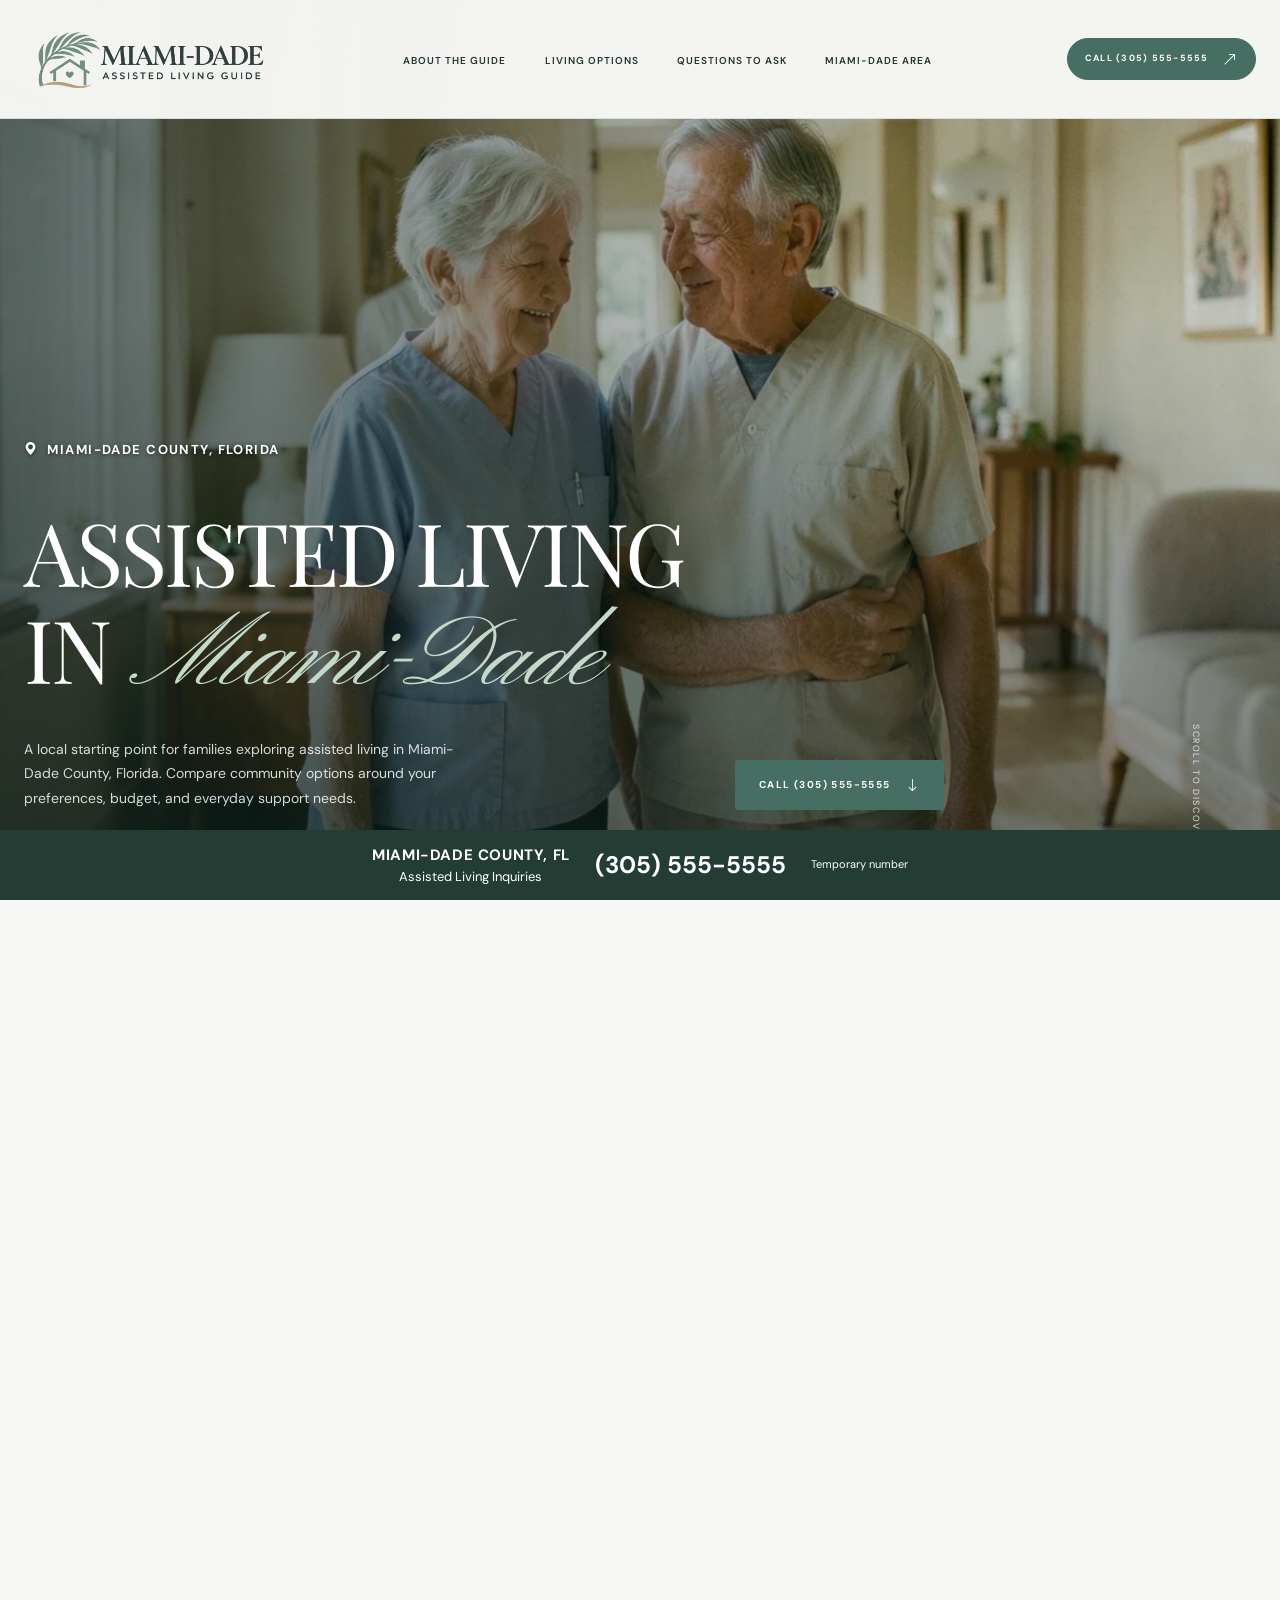
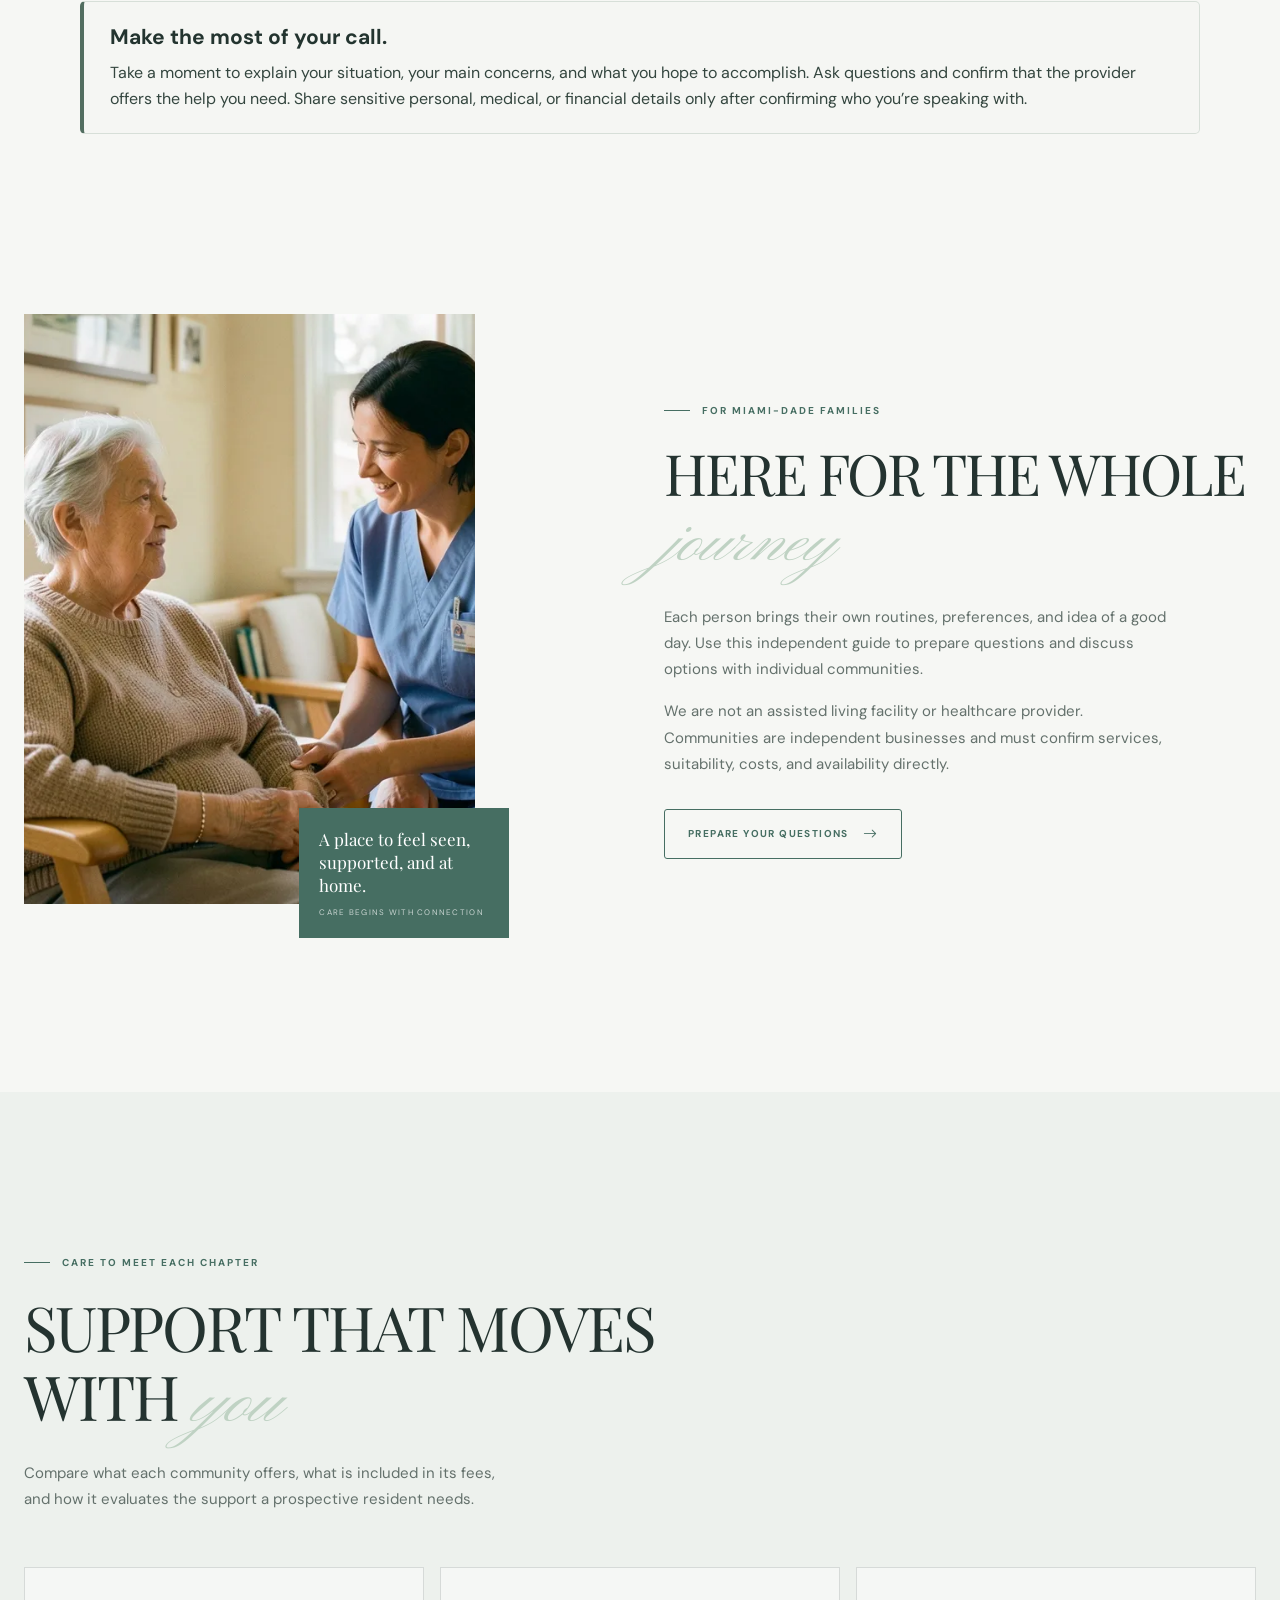
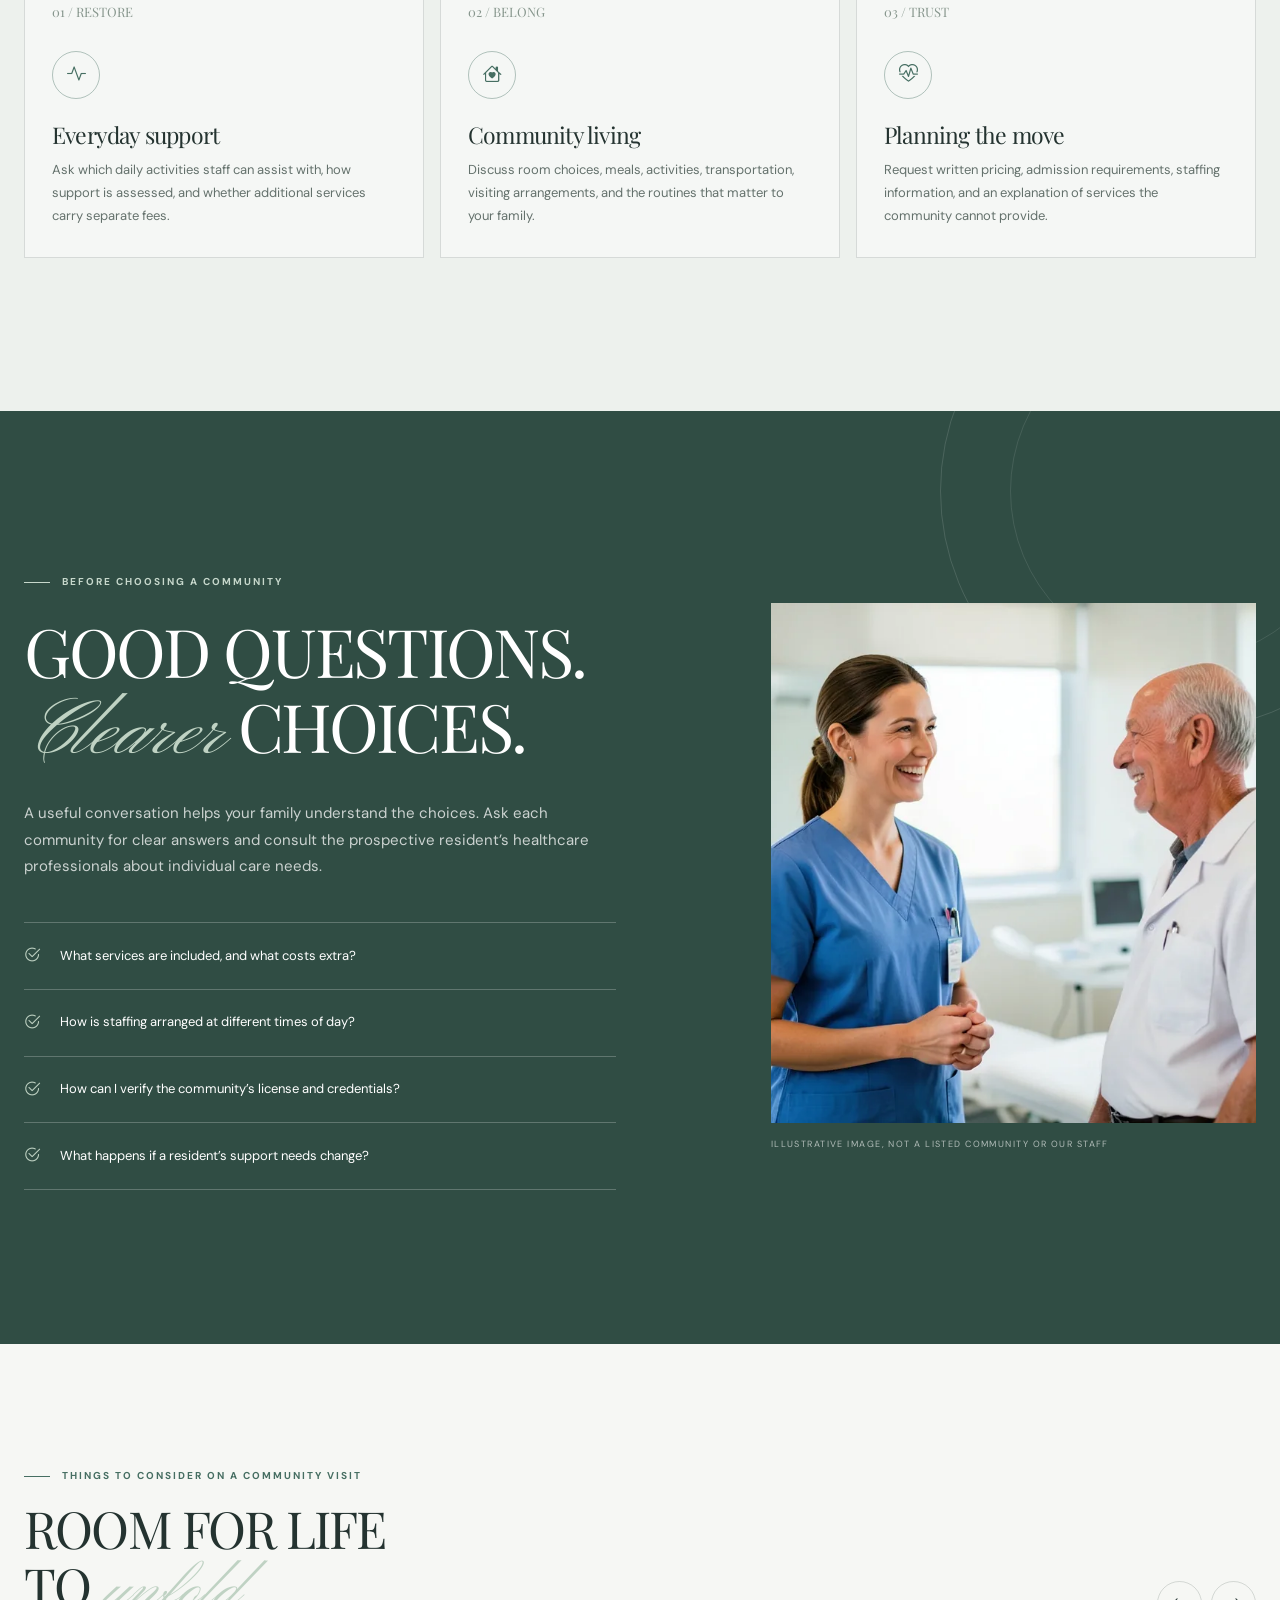
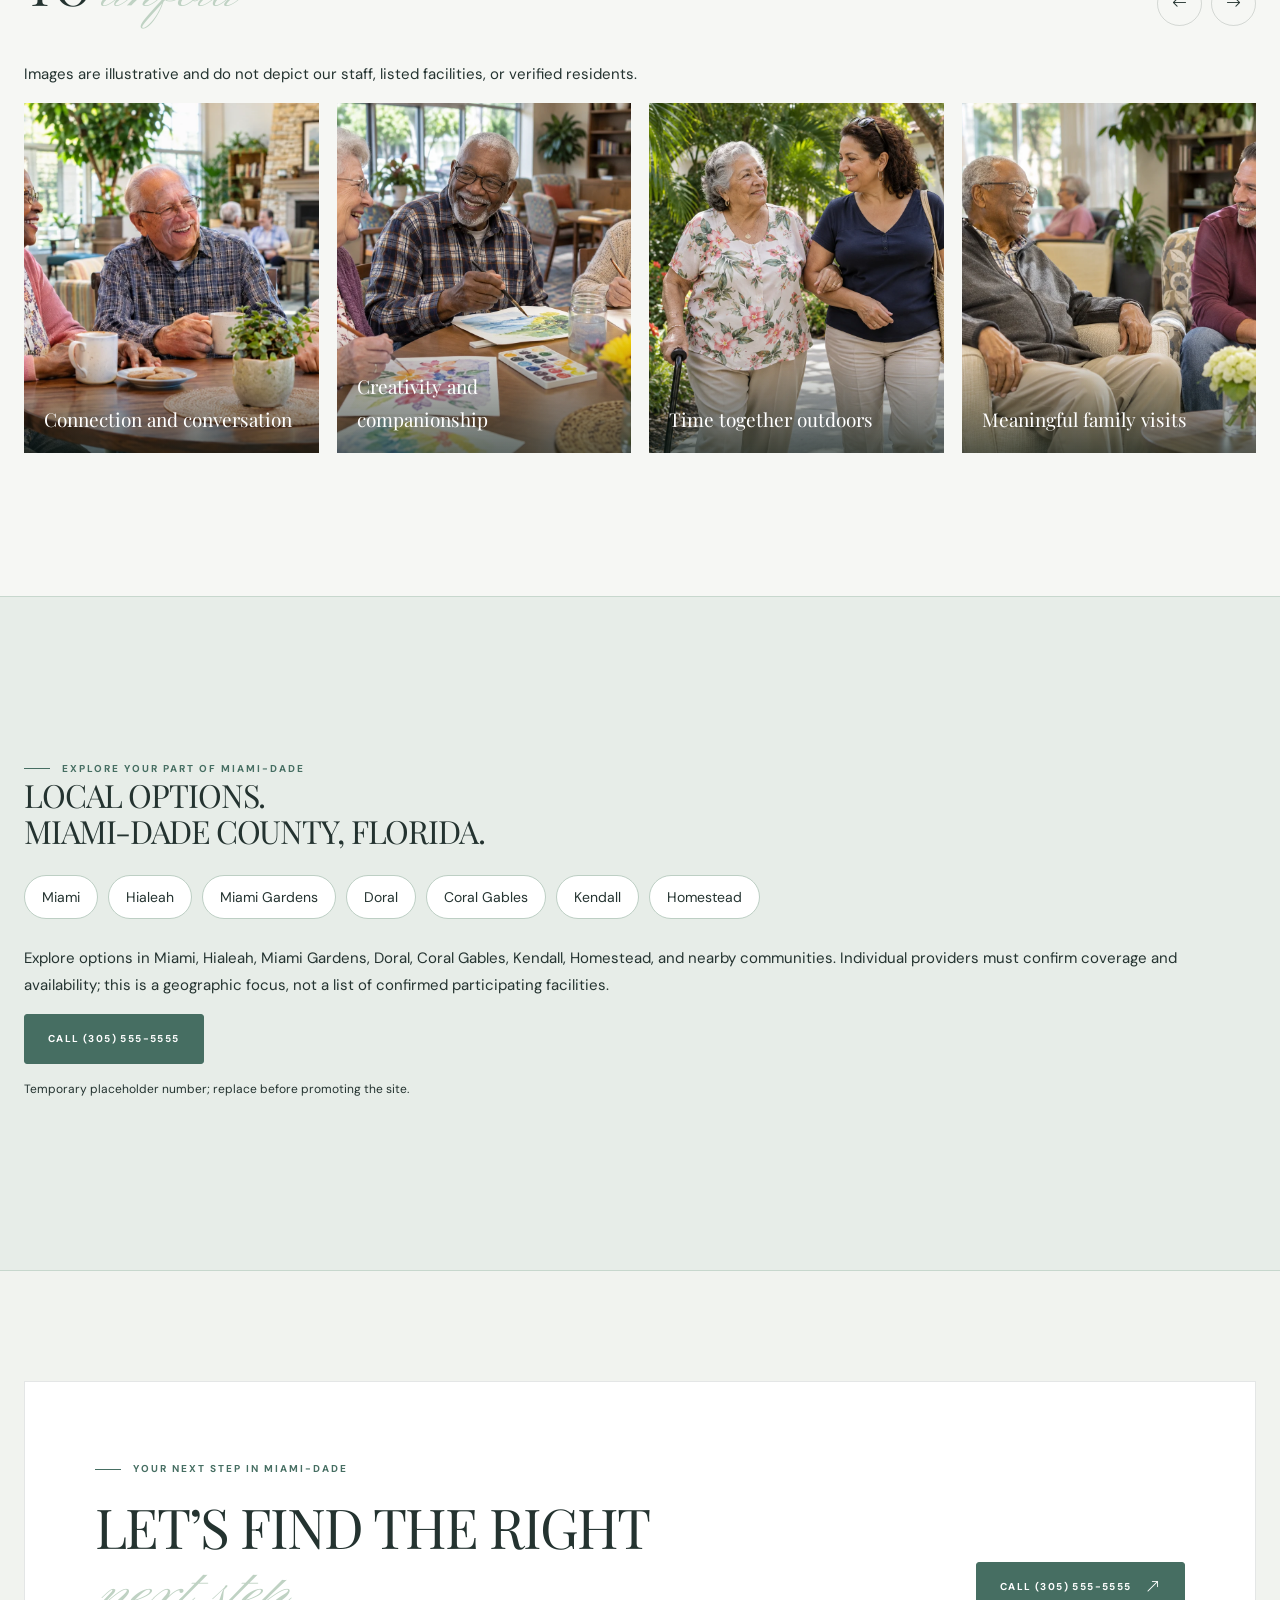
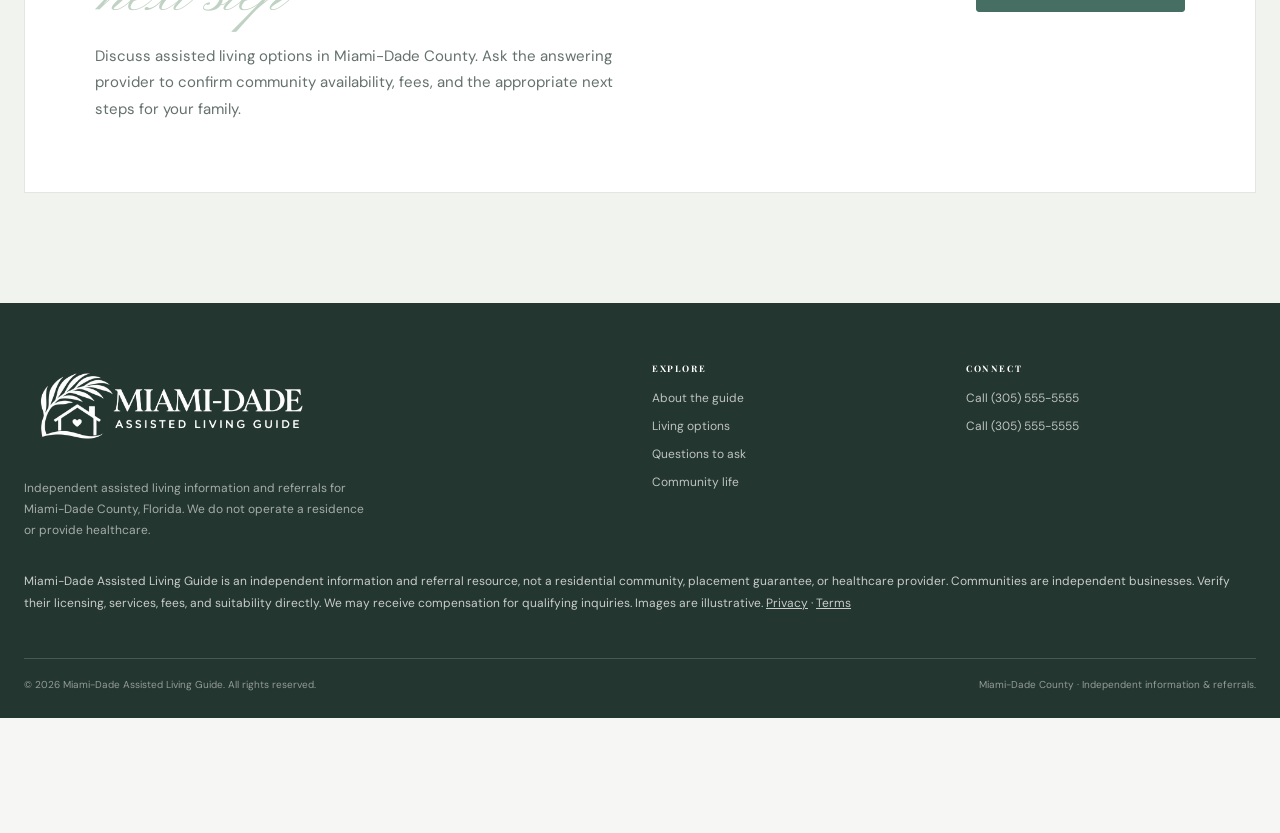
<file: index.html>
<!DOCTYPE html>
<html lang="en">
<head>
  <meta charset="UTF-8">
  <meta name="viewport" content="width=device-width, initial-scale=1">
  <meta name="theme-color" content="#f6f7f4">
  <meta name="description" content="Independent assisted living information and referrals for Miami-Dade County, Florida. Call (305) 555-5555, a temporary placeholder number.">
  <title>Miami-Dade Assisted Living Guide | Explore Assisted Living in Miami-Dade County</title>

  <link rel="preconnect" href="https://fonts.googleapis.com">
  <link rel="preconnect" href="https://fonts.gstatic.com" crossorigin>
  <link href="https://fonts.googleapis.com/css2?family=DM+Sans:wght@400;500;600;700&family=Playfair+Display:wght@400;500;600&family=Pinyon+Script&display=swap" rel="stylesheet">
  <link href="https://cdn.jsdelivr.net/npm/bootstrap@5.3.3/dist/css/bootstrap.min.css" rel="stylesheet">
  <link href="https://cdn.jsdelivr.net/npm/bootstrap-icons@1.11.3/font/bootstrap-icons.min.css" rel="stylesheet">

  
<link rel="stylesheet" href="css/style.css">
<style id="miami-dade-emphasis">
.brand-name{font-size:20px;font-weight:700;line-height:1.3}.brand-name>span{font-size:11px;letter-spacing:.04em}.local-badge{display:inline-flex;align-items:center;gap:9px;background:#f6f7f4;color:#304d44;padding:10px 17px;border-radius:30px;font-size:12px!important;letter-spacing:.08em!important;margin-bottom:20px}.hero-content h1{font-size:clamp(44px,6.8vw,88px)}.hero-content h1 .script{white-space:nowrap}.local-area{background:#e7ede8;border-top:1px solid #c7d7cd;border-bottom:1px solid #c7d7cd}.community-chips{display:flex;flex-wrap:wrap;gap:10px;margin:26px 0}.community-chips span{background:#fff;border:1px solid #bdcfc4;border-radius:24px;padding:9px 17px;font-size:14px}.call-banner>span{font-size:13px;line-height:1.5}.call-banner strong{font-size:15px;letter-spacing:.04em}@media(max-width:767px){.brand-name{font-size:19px}.local-badge{font-size:10px!important;padding:9px 12px}.hero-content h1{font-size:clamp(37px,9.5vw,62px)}.call-banner strong{font-size:13px}.call-banner>span{font-size:11px;line-height:1.3}.community-chips{gap:8px}.community-chips span{font-size:12px;padding:7px 12px}body{padding-bottom:140px}}
</style>
<style id="location-label-contrast-fix">
.hero-content .eyebrow.local-badge{background:transparent;color:#fff!important;padding:0;border-radius:0;font-size:13px!important;font-weight:700;letter-spacing:.11em!important;text-shadow:0 1px 4px rgba(0,0,0,.6)}
.hero-content .eyebrow.local-badge::before{display:none}.hero-content .local-badge i{color:#fff}
@media(max-width:767px){.hero-content .eyebrow.local-badge{font-size:11px!important;letter-spacing:.06em!important}}
</style>
<style id="approved-heart-logo">
.site-nav{background:rgba(246,247,244,.98);border-bottom:1px solid rgba(36,51,48,.12)}.brand{flex-shrink:0;max-width:100%}.brand-logo{display:block;width:245px;max-width:100%;height:auto}.nav-contact{white-space:nowrap;flex-shrink:0}.footer-brand .brand-logo{width:285px;filter:brightness(0) invert(1)}.footer-brand{background:transparent;padding:0}.policy-brand{display:inline-block;margin-bottom:32px}.nav-inner{gap:16px}
@media(min-width:768px) and (max-width:1100px){.site-nav .brand-logo{width:210px}.nav-links{gap:15px}.nav-links a{font-size:11px}.nav-contact{font-size:12px;padding:11px 14px}}
@media(max-width:767px){.site-nav .brand-logo{width:225px}.nav-contact{width:100%;font-size:14px}.nav-toggle{margin-left:auto}}
@media(max-width:359px){.site-nav .brand-logo{width:200px}}
</style>
<style id="call-preparation-styles">.call-preparation-note{display:block!important;position:relative!important;inset:auto!important;z-index:1;box-sizing:border-box;width:calc(100% - 40px);max-width:1120px;margin:26px auto!important;padding:22px 26px!important;background:#f5f6f3!important;color:#23342f!important;border:1px solid #d7dfd8;border-left:4px solid #526e60;border-radius:5px;text-align:left!important;font-style:normal;letter-spacing:normal!important}.call-preparation-note h2{font-family:inherit!important;font-size:21px!important;font-weight:700!important;line-height:1.3!important;letter-spacing:normal!important;text-transform:none!important;color:#23342f!important;margin:0 0 9px!important;padding:0!important}.call-preparation-note p{font-family:inherit!important;font-size:16px!important;font-weight:400!important;line-height:1.6!important;letter-spacing:normal!important;text-transform:none!important;color:#34463f!important;max-width:none!important;margin:0!important;padding:0!important}@media(max-width:600px){.call-preparation-note{width:calc(100% - 32px);padding:19px 20px!important;margin:20px auto!important}.call-preparation-note h2{font-size:20px!important}}</style></head>
<body>
  <header>
    <nav class="site-nav" id="siteNav" aria-label="Main navigation">
      <div class="container-wide nav-inner">
        <a class="brand" href="#home" aria-label="Miami-Dade Assisted Living Guide home"><img class="brand-logo" src="assets/miami-dade-assisted-living-logo.png" alt="Miami-Dade Assisted Living Guide" width="939" height="300"></a>
        <button class="nav-toggle" id="navToggle" aria-label="Open navigation menu" aria-expanded="false" aria-controls="navLinks">
          <i class="bi bi-list" aria-hidden="true"></i>
        </button>
        <ul class="nav-links" id="navLinks">
          <li><a href="#about">About the guide</a></li>
          <li><a href="#care">Living options</a></li>
          <li><a href="#team">Questions to ask</a></li>
          <li><a href="#areas">Miami-Dade area</a></li>
        </ul>
        <a class="btn-care nav-contact" href="tel:+13055555555">Call (305) 555-5555 <i class="bi bi-arrow-up-right"></i></a>
      </div>
    </nav>
  </header>

  <main id="home">
    <section class="hero-track" aria-label="Welcome">
      <div class="hero-sticky" id="heroSticky">
        <img class="hero-image" id="heroImage" src="assets/img-1.webp" alt="A caregiver supporting an older adult as they walk together">
        <img class="hero-image-second" id="heroImageSecond" src="assets/img-2.webp" alt="" aria-hidden="true">
        <div class="hero-shade"></div>
        <div class="container-wide hero-content">
          <span class="eyebrow local-badge"><i class="bi bi-geo-alt-fill" aria-hidden="true"></i> Miami-Dade County, Florida</span>
          <h1>Assisted living<br>in <em class="script">Miami-Dade</em></h1>
          <div class="hero-bottom">
            <p>A local starting point for families exploring assisted living in Miami-Dade County, Florida. Compare community options around your preferences, budget, and everyday support needs.</p>
            <a class="btn-care" href="tel:+13055555555">Call (305) 555-5555 <i class="bi bi-arrow-down"></i></a>
          </div>
        </div>
        <span class="hero-scroll">Scroll to discover</span>
      </div>
    </section><aside class="call-preparation-note" aria-labelledby="call-preparation-title"><h2 id="call-preparation-title">Make the most of your call.</h2><p>Take a moment to explain your situation, your main concerns, and what you hope to accomplish. Ask questions and confirm that the provider offers the help you need. Share sensitive personal, medical, or financial details only after confirming who you’re speaking with.</p></aside>

    <section class="section-pad intro-section" id="about">
      <div class="container-wide">
        <div class="row align-items-center g-5">
          <div class="col-lg-5 reveal">
            <div class="intro-photo-wrap">
              <div class="photo-frame intro-photo">
                <img src="assets/img-3.webp" alt="A nurse spending a thoughtful moment with a resident" loading="lazy">
              </div>
              <div class="photo-note">A place to feel seen, supported, and at home.<small>Care begins with connection</small></div>
            </div>
          </div>
          <div class="col-lg-6 offset-lg-1 reveal">
            <div class="intro-copy">
              <span class="eyebrow">For Miami-Dade families</span>
              <h2>Here for the whole <em class="script">journey</em></h2>
              <p>Each person brings their own routines, preferences, and idea of a good day. Use this independent guide to prepare questions and discuss options with individual communities.</p>
              <p>We are not an assisted living facility or healthcare provider. Communities are independent businesses and must confirm services, suitability, costs, and availability directly.</p>
              <a class="btn-care btn-outline-care mt-3" href="#team">Prepare your questions <i class="bi bi-arrow-right"></i></a>
            </div>
          </div>
        </div>
      </div>
    </section>

    <section class="section-pad services-section" id="care">
      <div class="container-wide">
        <div class="section-heading reveal">
          <span class="eyebrow">Care to meet each chapter</span>
          <h2>Support that moves<br>with <em class="script">you</em></h2>
          <p>Compare what each community offers, what is included in its fees, and how it evaluates the support a prospective resident needs.</p>
        </div>
        <div class="row g-3">
          <div class="col-md-4 reveal">
            <article class="service-card">
              <span class="service-number">01 / RESTORE</span>
              <span class="service-icon"><i class="bi bi-activity" aria-hidden="true"></i></span>
              <h3>Everyday support</h3>
              <p>Ask which daily activities staff can assist with, how support is assessed, and whether additional services carry separate fees.</p>
            </article>
          </div>
          <div class="col-md-4 reveal">
            <article class="service-card">
              <span class="service-number">02 / BELONG</span>
              <span class="service-icon"><i class="bi bi-house-heart" aria-hidden="true"></i></span>
              <h3>Community living</h3>
              <p>Discuss room choices, meals, activities, transportation, visiting arrangements, and the routines that matter to your family.</p>
            </article>
          </div>
          <div class="col-md-4 reveal">
            <article class="service-card">
              <span class="service-number">03 / TRUST</span>
              <span class="service-icon"><i class="bi bi-heart-pulse" aria-hidden="true"></i></span>
              <h3>Planning the move</h3>
              <p>Request written pricing, admission requirements, staffing information, and an explanation of services the community cannot provide.</p>
            </article>
          </div>
        </div>
      </div>
    </section>

    <section class="section-pad quality-section" id="team">
      <div class="container-wide position-relative" style="z-index:1">
        <div class="row align-items-center g-5">
          <div class="col-lg-6 reveal">
            <span class="eyebrow">Before choosing a community</span>
            <h2>Good questions.<br><em class="script">Clearer</em> choices.</h2>
            <p class="quality-lead">A useful conversation helps your family understand the choices. Ask each community for clear answers and consult the prospective resident’s healthcare professionals about individual care needs.</p>
            <div class="quality-list" aria-label="Questions for independent communities">
              <div class="quality-item"><i class="bi bi-check2-circle" aria-hidden="true"></i><span>What services are included, and what costs extra?</span></div>
              <div class="quality-item"><i class="bi bi-check2-circle" aria-hidden="true"></i><span>How is staffing arranged at different times of day?</span></div>
              <div class="quality-item"><i class="bi bi-check2-circle" aria-hidden="true"></i><span>How can I verify the community’s license and credentials?</span></div>
              <div class="quality-item"><i class="bi bi-check2-circle" aria-hidden="true"></i><span>What happens if a resident’s support needs change?</span></div>
            </div>
          </div>
          <div class="col-lg-5 offset-lg-1 reveal">
            <div class="photo-frame quality-photo">
              <img src="assets/img-4.webp" alt="A healthcare professional talking with a senior resident" loading="lazy">
            </div>
            <div class="quality-photo-caption">Illustrative image, not a listed community or our staff</div>
          </div>
        </div>
      </div>
    </section>

    <section class="gallery-section" id="community">
      <div class="container-wide">
        <div class="gallery-top reveal">
          <div>
            <span class="eyebrow">Things to consider on a community visit</span>
            <h2>Room for life<br>to <em class="script">unfold</em></h2>
          </div>
          <div class="slider-controls" aria-label="Gallery controls">
            <button class="slider-arrow" id="galleryPrev" aria-label="Scroll gallery left"><i class="bi bi-arrow-left"></i></button>
            <button class="slider-arrow" id="galleryNext" aria-label="Scroll gallery right"><i class="bi bi-arrow-right"></i></button>
          </div>
        </div>
        <p>Images are illustrative and do not depict our staff, listed facilities, or verified residents.</p><div class="gallery-track reveal" id="galleryTrack" aria-label="Community moments gallery">
          <figure class="gallery-card"><img src="assets/senior-caregiver-conversation.webp" alt="Older adults sharing conversation with a caregiver in a comfortable lounge" loading="lazy"><figcaption class="gallery-caption">Connection and conversation</figcaption></figure>
          <figure class="gallery-card"><img src="assets/senior-creative-activity.webp" alt="Older adults painting together in a welcoming activity room" loading="lazy"><figcaption class="gallery-caption">Creativity and companionship</figcaption></figure>
          <figure class="gallery-card"><img src="assets/senior-family-garden-walk.webp" alt="An older woman and her adult daughter walking along a shaded garden path" loading="lazy"><figcaption class="gallery-caption">Time together outdoors</figcaption></figure>
          <figure class="gallery-card"><img src="assets/senior-family-visit.webp" alt="An older man talking with a family visitor in a comfortable sitting room" loading="lazy"><figcaption class="gallery-caption">Meaningful family visits</figcaption></figure>
        </div>
      </div>
    </section>

    <section class="section-pad local-area" id="areas"><div class="container-wide"><span class="eyebrow">Explore your part of Miami-Dade</span><h2>Local options.<br>Miami-Dade County, Florida.</h2><div class="community-chips" aria-label="Geographic focus"><span>Miami</span><span>Hialeah</span><span>Miami Gardens</span><span>Doral</span><span>Coral Gables</span><span>Kendall</span><span>Homestead</span></div><p>Explore options in Miami, Hialeah, Miami Gardens, Doral, Coral Gables, Kendall, Homestead, and nearby communities. Individual providers must confirm coverage and availability; this is a geographic focus, not a list of confirmed participating facilities.</p><a class="btn-care" href="tel:+13055555555">Call (305) 555-5555</a><p class="placeholder-note">Temporary placeholder number; replace before promoting the site.</p></div></section>
    <section class="contact-section" id="contact">
      <div class="container-wide">
        <div class="contact-panel reveal">
          <div>
            <span class="eyebrow">Your next step in Miami-Dade</span>
            <h2>Let’s find the right <em class="script">next step</em></h2>
            <p>Discuss assisted living options in Miami-Dade County. Ask the answering provider to confirm community availability, fees, and the appropriate next steps for your family.</p>
          </div>
          <a class="btn-care" href="tel:+13055555555">Call (305) 555-5555 <i class="bi bi-arrow-up-right"></i></a>
        </div>
      </div>
    </section>
  </main>

  <footer>
    <div class="container-wide">
      <div class="row g-4">
        <div class="col-lg-5">
          <a class="brand footer-brand" href="#home"><img class="brand-logo" src="assets/miami-dade-assisted-living-logo.png" alt="Miami-Dade Assisted Living Guide" width="939" height="300"></a>
          <p class="footer-copy">Independent assisted living information and referrals for Miami-Dade County, Florida. We do not operate a residence or provide healthcare.</p>
        </div>
        <div class="col-6 col-lg-3 offset-lg-1">
          <h2 class="footer-title">Explore</h2>
          <a class="footer-link" href="#about">About the guide</a>
          <a class="footer-link" href="#care">Living options</a>
          <a class="footer-link" href="#team">Questions to ask</a>
          <a class="footer-link" href="#community">Community life</a>
        </div>
        <div class="col-6 col-lg-3">
          <h2 class="footer-title">Connect</h2>
          <a class="footer-link" href="tel:+13055555555">Call (305) 555-5555</a>
          <a class="footer-link" href="tel:+13055555555">Call (305) 555-5555</a>
        </div>
      </div>
      <p class="referral-disclosure">Miami-Dade Assisted Living Guide is an independent information and referral resource, not a residential community, placement guarantee, or healthcare provider. Communities are independent businesses. Verify their licensing, services, fees, and suitability directly. We may receive compensation for qualifying inquiries. Images are illustrative. <a href="privacy.html">Privacy</a> · <a href="terms.html">Terms</a></p><div class="footer-bottom">
        <span>© <span id="year"></span> Miami-Dade Assisted Living Guide. All rights reserved.</span>
        <span>Miami-Dade County · Independent information &amp; referrals.</span>
      </div>
    </div>
  </footer>

<aside class="call-banner"><span><strong>MIAMI-DADE COUNTY, FL</strong><br>Assisted Living Inquiries</span><a href="tel:+13055555555">(305) 555-5555</a><small>Temporary number</small></aside>
  <script>
    document.documentElement.classList.add('js-ready');

    const nav = document.getElementById('siteNav');
    const navToggle = document.getElementById('navToggle');
    const navLinks = document.getElementById('navLinks');
    const heroTrack = document.querySelector('.hero-track');
    const heroImage = document.getElementById('heroImage');
    const heroImageSecond = document.getElementById('heroImageSecond');
    const reducedMotion = window.matchMedia('(prefers-reduced-motion: reduce)').matches;

    function updateScrollEffects() {
      const y = window.scrollY || 0;
      nav.classList.toggle('scrolled', y > 30);
      if (!reducedMotion && heroTrack) {
        const rect = heroTrack.getBoundingClientRect();
        const travel = Math.max(1, heroTrack.offsetHeight - window.innerHeight);
        const progress = Math.min(1, Math.max(0, -rect.top / travel));
        heroImage.style.transform = `scale(${1.04 + progress * 0.12})`;
        heroImageSecond.style.opacity = String(Math.max(0, Math.min(1, (progress - 0.28) / 0.6)));
      }
    }
    let ticking = false;
    window.addEventListener('scroll', () => {
      if (!ticking) {
        window.requestAnimationFrame(() => {
          updateScrollEffects();
          ticking = false;
        });
        ticking = true;
      }
    }, { passive: true });
    updateScrollEffects();

    navToggle.addEventListener('click', () => {
      const open = navLinks.classList.toggle('open');
      navToggle.setAttribute('aria-expanded', String(open));
      navToggle.setAttribute('aria-label', open ? 'Close navigation menu' : 'Open navigation menu');
    });
    navLinks.querySelectorAll('a').forEach(link => link.addEventListener('click', () => {
      navLinks.classList.remove('open');
      navToggle.setAttribute('aria-expanded', 'false');
      navToggle.setAttribute('aria-label', 'Open navigation menu');
    }));

    const revealObserver = new IntersectionObserver(entries => {
      entries.forEach(entry => {
        if (entry.isIntersecting) {
          entry.target.classList.add('is-visible');
          revealObserver.unobserve(entry.target);
        }
      });
    }, { threshold: 0.13 });
    document.querySelectorAll('.reveal').forEach(el => revealObserver.observe(el));

    const countObserver = new IntersectionObserver(entries => {
      entries.forEach(entry => {
        if (!entry.isIntersecting) return;
        const el = entry.target;
        const target = Number(el.dataset.count);
        const suffix = el.dataset.suffix || (target === 24 ? "/7" : target === 100 ? "%" : "+");
        const start = performance.now();
        const duration = reducedMotion ? 0 : 1100;
        function step(now) {
          const progress = Math.min(1, (now - start) / Math.max(1, duration));
          const eased = 1 - Math.pow(1 - progress, 3);
          el.textContent = Math.round(target * eased) + suffix;
          if (progress < 1) requestAnimationFrame(step);
        }
        requestAnimationFrame(step);
        countObserver.unobserve(el);
      });
    }, { threshold: .6 });
    document.querySelectorAll('[data-count]').forEach(el => countObserver.observe(el));

    const gallery = document.getElementById('galleryTrack');
    document.getElementById('galleryPrev').addEventListener('click', () => gallery.scrollBy({ left: -gallery.clientWidth * .72, behavior: reducedMotion ? 'auto' : 'smooth' }));
    document.getElementById('galleryNext').addEventListener('click', () => gallery.scrollBy({ left: gallery.clientWidth * .72, behavior: reducedMotion ? 'auto' : 'smooth' }));
    document.getElementById('year').textContent = new Date().getFullYear();
  </script>
</body>
</html>
</file>
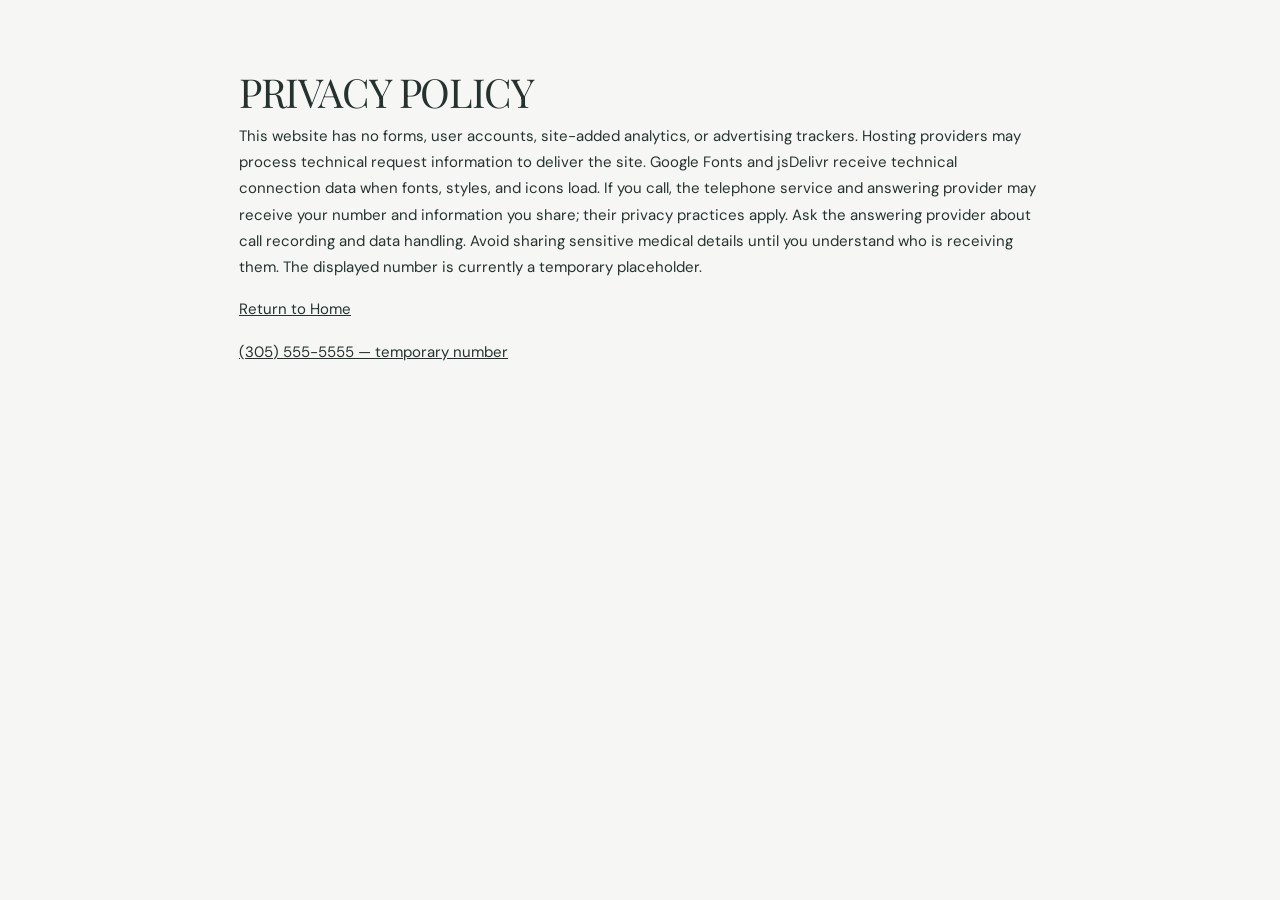
<file: privacy.html>
<!DOCTYPE html>
<html lang="en">
<head>
  <meta charset="UTF-8">
  <meta name="viewport" content="width=device-width, initial-scale=1">
  <meta name="theme-color" content="#f6f7f4">
  <meta name="description" content="Independent assisted living information and referrals for Miami-Dade County, Florida. Call (305) 555-5555, a temporary placeholder number.">
  <title>Privacy Policy | Miami-Dade Assisted Living Guide</title>

  <link rel="preconnect" href="https://fonts.googleapis.com">
  <link rel="preconnect" href="https://fonts.gstatic.com" crossorigin>
  <link href="https://fonts.googleapis.com/css2?family=DM+Sans:wght@400;500;600;700&family=Playfair+Display:wght@400;500;600&family=Pinyon+Script&display=swap" rel="stylesheet">
  <link href="https://cdn.jsdelivr.net/npm/bootstrap@5.3.3/dist/css/bootstrap.min.css" rel="stylesheet">
  <link href="https://cdn.jsdelivr.net/npm/bootstrap-icons@1.11.3/font/bootstrap-icons.min.css" rel="stylesheet">

  
<link rel="stylesheet" href="css/style.css">
</head>
<body><main class="policy-main"><h1>Privacy Policy</h1><p>This website has no forms, user accounts, site-added analytics, or advertising trackers. Hosting providers may process technical request information to deliver the site. Google Fonts and jsDelivr receive technical connection data when fonts, styles, and icons load. If you call, the telephone service and answering provider may receive your number and information you share; their privacy practices apply. Ask the answering provider about call recording and data handling. Avoid sharing sensitive medical details until you understand who is receiving them. The displayed number is currently a temporary placeholder.</p><p><a href="index.html">Return to Home</a></p><p><a href="tel:+13055555555">(305) 555-5555 — temporary number</a></p></main></body></html>
</file>
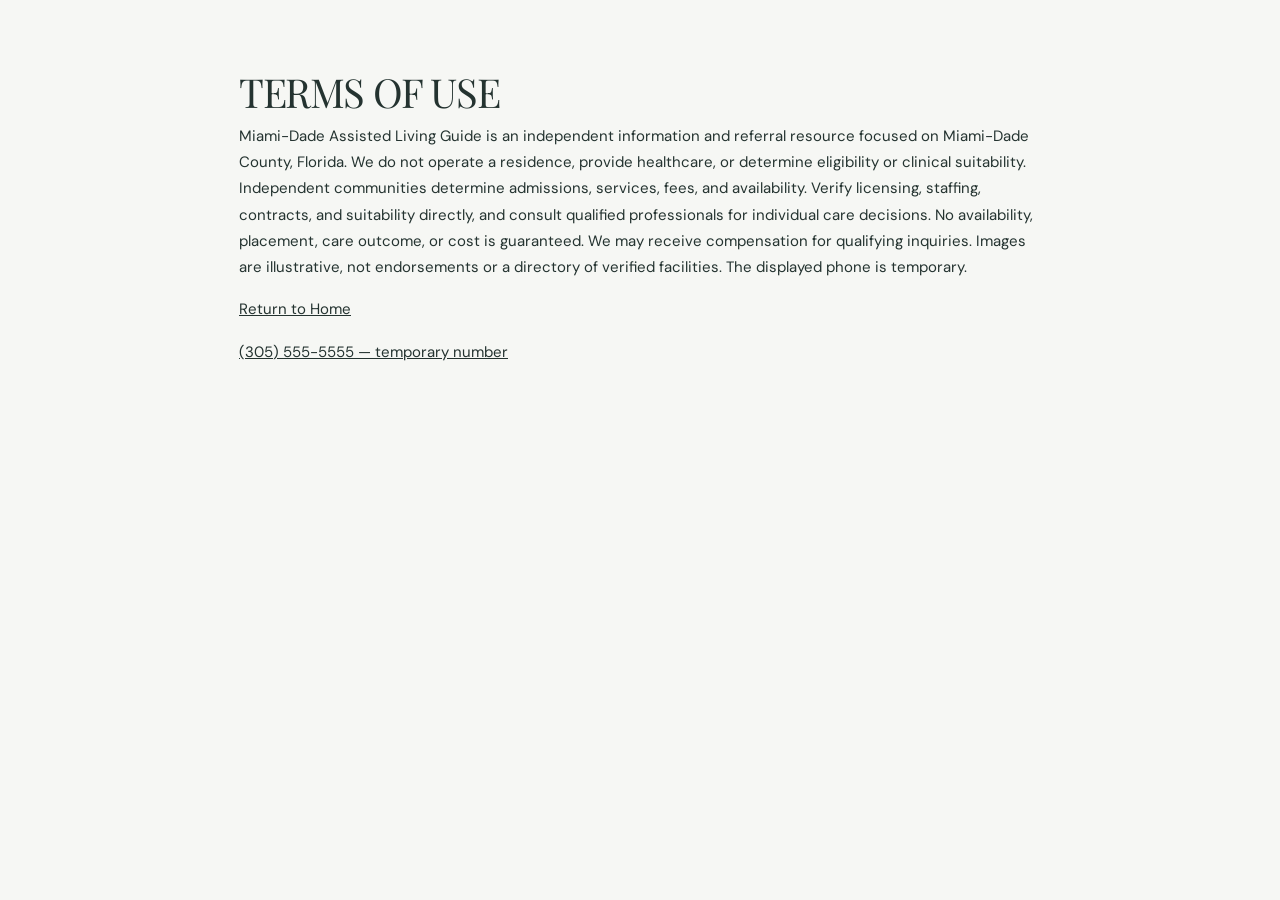
<file: terms.html>
<!DOCTYPE html>
<html lang="en">
<head>
  <meta charset="UTF-8">
  <meta name="viewport" content="width=device-width, initial-scale=1">
  <meta name="theme-color" content="#f6f7f4">
  <meta name="description" content="Independent assisted living information and referrals for Miami-Dade County, Florida. Call (305) 555-5555, a temporary placeholder number.">
  <title>Terms of Use | Miami-Dade Assisted Living Guide</title>

  <link rel="preconnect" href="https://fonts.googleapis.com">
  <link rel="preconnect" href="https://fonts.gstatic.com" crossorigin>
  <link href="https://fonts.googleapis.com/css2?family=DM+Sans:wght@400;500;600;700&family=Playfair+Display:wght@400;500;600&family=Pinyon+Script&display=swap" rel="stylesheet">
  <link href="https://cdn.jsdelivr.net/npm/bootstrap@5.3.3/dist/css/bootstrap.min.css" rel="stylesheet">
  <link href="https://cdn.jsdelivr.net/npm/bootstrap-icons@1.11.3/font/bootstrap-icons.min.css" rel="stylesheet">

  
<link rel="stylesheet" href="css/style.css">
</head>
<body><main class="policy-main"><h1>Terms of Use</h1><p>Miami-Dade Assisted Living Guide is an independent information and referral resource focused on Miami-Dade County, Florida. We do not operate a residence, provide healthcare, or determine eligibility or clinical suitability. Independent communities determine admissions, services, fees, and availability. Verify licensing, staffing, contracts, and suitability directly, and consult qualified professionals for individual care decisions. No availability, placement, care outcome, or cost is guaranteed. We may receive compensation for qualifying inquiries. Images are illustrative, not endorsements or a directory of verified facilities. The displayed phone is temporary.</p><p><a href="index.html">Return to Home</a></p><p><a href="tel:+13055555555">(305) 555-5555 — temporary number</a></p></main></body></html>
</file>
<file: css/style.css>
:root {
      --ink: #243330;
      --muted: #64716c;
      --green: #466e62;
      --deep-green: #304d44;
      --sage: #e7ede8;
      --cream: #f6f7f4;
      --white: #fff;
      --line: rgba(36, 51, 48, .16);
      --serif: "Playfair Display", Georgia, serif;
      --sans: "DM Sans", Arial, sans-serif;
    }

    * { box-sizing: border-box; }
    html { scroll-behavior: smooth; }
    body {
      margin: 0;
      background: var(--cream);
      color: var(--ink);
      font-family: var(--sans);
      font-size: 15px;
      line-height: 1.75;
      -webkit-font-smoothing: antialiased;
    }
    a { color: inherit; }
    .container-wide { width: min(1240px, calc(100% - 48px)); margin-inline: auto; }
    .eyebrow {
      display: inline-flex;
      align-items: center;
      gap: 12px;
      color: var(--green);
      font-size: 10px;
      font-weight: 700;
      letter-spacing: .2em;
      line-height: 1.4;
      text-transform: uppercase;
    }
    .eyebrow::before { content: ""; width: 26px; height: 1px; background: currentColor; }
    h1, h2, h3, .display-type {
      font-family: var(--serif);
      font-weight: 400;
      letter-spacing: -.035em;
      line-height: 1.12;
    }
    h1, h2 { text-transform: uppercase; }
    .script {
      color: #bfd2c3;
      font-family: "Pinyon Script", cursive;
      font-size: 1.15em;
      font-weight: 400;
      letter-spacing: 0;
      text-transform: none;
    }
    .btn-care {
      display: inline-flex;
      align-items: center;
      justify-content: center;
      gap: 14px;
      min-height: 50px;
      padding: 0 23px;
      border: 1px solid var(--green);
      border-radius: 3px;
      background: var(--green);
      color: #fff;
      font-size: 10px;
      font-weight: 700;
      letter-spacing: .14em;
      text-decoration: none;
      text-transform: uppercase;
      transition: background .25s, color .25s, transform .25s;
    }
    .btn-care:hover { background: var(--deep-green); color: white; transform: translateY(-2px); }
    .btn-care .bi { font-size: 14px; }
    .btn-outline-care { background: transparent; color: var(--green); }
    .btn-outline-care:hover { color: #fff; }

    /* Navigation */
    .site-nav {
      position: fixed;
      inset: 0 0 auto;
      z-index: 1000;
      padding: 20px 0;
      border-bottom: 1px solid transparent;
      transition: background .3s, border-color .3s, padding .3s, backdrop-filter .3s;
    }
    .site-nav.scrolled {
      padding: 12px 0;
      border-color: rgba(36,51,48,.09);
      background: rgba(246,247,244,.91);
      backdrop-filter: blur(14px);
      -webkit-backdrop-filter: blur(14px);
    }
    .nav-inner { display: flex; align-items: center; justify-content: space-between; gap: 22px; }
    .brand {
      display: inline-flex;
      align-items: center;
      gap: 11px;
      color: var(--ink);
      text-decoration: none;
    }
    .brand-mark {
      display: grid;
      width: 35px;
      height: 35px;
      place-items: center;
      border: 1px solid rgba(70,110,98,.55);
      border-radius: 50%;
      color: var(--green);
      font-size: 17px;
    }
    .brand-name {
      max-width: 160px;
      font-family: var(--serif);
      font-size: 14px;
      line-height: 1.13;
    }
    .brand-name span { display: block; font-family: var(--sans); font-size: 8px; letter-spacing: .18em; text-transform: uppercase; }
    .nav-links { display: flex; align-items: center; gap: clamp(16px, 3vw, 40px); margin: 0; padding: 0; list-style: none; }
    .nav-links a {
      color: var(--ink);
      font-size: 10px;
      font-weight: 600;
      letter-spacing: .1em;
      text-decoration: none;
      text-transform: uppercase;
      transition: color .2s;
    }
    .nav-links a:hover { color: var(--green); }
    .nav-contact { min-height: 42px; padding-inline: 17px; border-radius: 40px; font-size: 9px; }
    .nav-toggle {
      display: none;
      width: 42px;
      height: 42px;
      border: 1px solid var(--line);
      border-radius: 50%;
      background: transparent;
      color: var(--ink);
      font-size: 20px;
    }

    /* Cinematic hero */
    .hero-track { position: relative; height: 175vh; min-height: 1050px; }
    .hero-sticky { position: sticky; top: 0; height: 100vh; min-height: 620px; overflow: hidden; background: #253b35; }
    .hero-image, .hero-image-second {
      position: absolute;
      inset: 0;
      width: 100%;
      height: 100%;
      object-fit: cover;
    }
    .hero-image { transform: scale(1.04); will-change: transform; }
    .hero-image-second { opacity: 0; transition: opacity .15s; }
    .hero-shade {
      position: absolute;
      inset: 0;
      background: linear-gradient(90deg, rgba(15,32,28,.68), rgba(15,32,28,.2) 62%, rgba(15,32,28,.03)),
                  linear-gradient(0deg, rgba(12,26,22,.55), transparent 65%);
      pointer-events: none;
    }
    .hero-content {
      position: absolute;
      right: 0;
      bottom: clamp(55px, 10vh, 110px);
      left: 0;
      z-index: 2;
      color: white;
    }
    .hero-content .eyebrow { color: #e0e8df; }
    .hero-content h1 { max-width: 850px; margin: 24px 0 20px; font-size: clamp(43px, 7.7vw, 100px); }
    .hero-content h1 .script { color: #c4d9c9; }
    .hero-bottom { display: flex; align-items: end; justify-content: space-between; gap: 30px; max-width: 920px; }
    .hero-bottom p { max-width: 445px; margin: 0; color: rgba(255,255,255,.83); font-size: 14px; }
    .hero-scroll {
      position: absolute;
      right: 6%;
      bottom: 56px;
      z-index: 3;
      color: rgba(255,255,255,.8);
      font-size: 9px;
      letter-spacing: .18em;
      text-transform: uppercase;
      writing-mode: vertical-rl;
    }

    /* Shared sections */
    .section-pad { padding: clamp(88px, 12vw, 160px) 0; }
    .intro-section { background: var(--cream); }
    .intro-copy { max-width: 595px; margin-left: auto; }
    .intro-copy h2 { margin: 22px 0; font-size: clamp(35px, 4.5vw, 57px); }
    .intro-copy p { max-width: 510px; color: var(--muted); }
    .intro-photo-wrap { position: relative; padding: 0 34px 34px 0; }
    .photo-frame { overflow: hidden; background: #dfe7e1; }
    .photo-frame img { display: block; width: 100%; height: 100%; object-fit: cover; transition: transform .9s cubic-bezier(.2,.75,.25,1); }
    .photo-frame:hover img { transform: scale(1.045); }
    .intro-photo { height: clamp(370px, 48vw, 590px); }
    .photo-note {
      position: absolute;
      right: 0;
      bottom: 0;
      width: min(210px, 48%);
      padding: 20px;
      background: var(--green);
      color: white;
      font-family: var(--serif);
      font-size: 17px;
      line-height: 1.35;
    }
    .photo-note small { display: block; margin-top: 10px; color: rgba(255,255,255,.7); font-family: var(--sans); font-size: 8px; letter-spacing: .16em; text-transform: uppercase; }

    .services-section { background: #edf1ed; }
    .section-heading { max-width: 690px; margin-bottom: 55px; }
    .section-heading h2 { margin: 20px 0 16px; font-size: clamp(36px, 5vw, 62px); }
    .section-heading p { max-width: 500px; margin: 0; color: var(--muted); }
    .service-card {
      height: 100%;
      padding: 31px 27px 29px;
      border: 1px solid rgba(36,51,48,.15);
      background: rgba(255,255,255,.46);
      transition: transform .3s, box-shadow .3s, background .3s;
    }
    .service-card:hover { transform: translateY(-7px); background: white; box-shadow: 0 18px 40px rgba(34,52,46,.08); }
    .service-number { color: #87968d; font-family: var(--serif); font-size: 13px; }
    .service-icon { display: flex; width: 48px; height: 48px; align-items: center; justify-content: center; margin: 25px 0 23px; border: 1px solid rgba(70,110,98,.4); border-radius: 50%; color: var(--green); font-size: 19px; }
    .service-card h3 { margin: 0 0 12px; font-size: 23px; }
    .service-card p { margin: 0; color: var(--muted); font-size: 13px; }

    .quality-section { position: relative; overflow: hidden; background: var(--deep-green); color: white; }
    .quality-section::before {
      position: absolute;
      top: -160px;
      right: -140px;
      width: 480px;
      height: 480px;
      border: 1px solid rgba(255,255,255,.13);
      border-radius: 50%;
      content: "";
    }
    .quality-section::after {
      position: absolute;
      top: -90px;
      right: -70px;
      width: 340px;
      height: 340px;
      border: 1px solid rgba(255,255,255,.1);
      border-radius: 50%;
      content: "";
    }
    .quality-section .eyebrow { color: #c7d8cc; }
    .quality-section h2 { max-width: 600px; margin: 22px 0; font-size: clamp(37px, 5.5vw, 67px); }
    .quality-lead { max-width: 590px; color: rgba(255,255,255,.75); }
    .quality-list { margin-top: 43px; border-top: 1px solid rgba(255,255,255,.23); }
    .quality-item { display: flex; align-items: center; gap: 19px; padding: 18px 0; border-bottom: 1px solid rgba(255,255,255,.23); }
    .quality-item .bi { color: #bfd2c3; font-size: 17px; }
    .quality-item span { font-size: 13px; }
    .quality-photo { height: 520px; }
    .quality-photo img { object-position: center; }
    .quality-photo-caption { margin-top: 14px; color: rgba(255,255,255,.62); font-size: 9px; letter-spacing: .16em; text-transform: uppercase; }

    .gallery-section { padding: 115px 0; background: var(--cream); }
    .gallery-top { display: flex; align-items: end; justify-content: space-between; gap: 22px; margin-bottom: 35px; }
    .gallery-top h2 { margin: 15px 0 0; font-size: clamp(35px, 4vw, 52px); }
    .slider-controls { display: flex; gap: 9px; }
    .slider-arrow { width: 45px; height: 45px; border: 1px solid var(--line); border-radius: 50%; background: transparent; color: var(--ink); transition: .2s; }
    .slider-arrow:hover { background: var(--green); color: white; border-color: var(--green); }
    .gallery-track { display: grid; grid-auto-columns: minmax(260px, 38%); grid-auto-flow: column; gap: 18px; overflow-x: auto; padding-bottom: 12px; scroll-snap-type: x mandatory; scrollbar-width: thin; scrollbar-color: #9dad9f transparent; }
    .gallery-card { position: relative; height: 350px; overflow: hidden; scroll-snap-align: start; background: #e4e9e4; }
    .gallery-card img { width: 100%; height: 100%; object-fit: cover; transition: transform .7s; }
    .gallery-card:hover img { transform: scale(1.05); }
    .gallery-caption { position: absolute; right: 0; bottom: 0; left: 0; padding: 44px 20px 17px; background: linear-gradient(transparent, rgba(14,29,25,.64)); color: white; font-family: var(--serif); font-size: 19px; }

    .stats-section { padding: 76px 0; background: #e7ede8; }
    .stat-item { padding: 12px 24px; text-align: center; }
    .stat-item:not(:last-child) { border-right: 1px solid var(--line); }
    .stat-num { display: block; color: var(--green); font-family: var(--serif); font-size: clamp(35px, 5vw, 53px); line-height: 1.1; }
    .stat-label { display: block; margin-top: 8px; color: var(--muted); font-size: 9px; font-weight: 700; letter-spacing: .17em; text-transform: uppercase; }

    .contact-section { padding: 110px 0; background: #f1f3ef; }
    .contact-panel { display: grid; grid-template-columns: 1fr auto; align-items: center; gap: 30px; padding: clamp(30px, 6vw, 70px); background: var(--white); border: 1px solid rgba(36,51,48,.12); }
    .contact-panel h2 { max-width: 650px; margin: 18px 0 12px; font-size: clamp(34px, 4.5vw, 55px); }
    .contact-panel p { max-width: 560px; margin: 0; color: var(--muted); }

    footer { padding: 56px 0 24px; background: #243630; color: rgba(255,255,255,.75); }
    .footer-brand { color: white; }
    .footer-brand .brand-mark { border-color: rgba(255,255,255,.45); color: #d0e0d4; }
    .footer-copy { max-width: 350px; margin: 20px 0 0; color: rgba(255,255,255,.59); font-size: 12px; }
    .footer-title { margin: 4px 0 15px; color: white; font-size: 9px; font-weight: 700; letter-spacing: .18em; text-transform: uppercase; }
    .footer-link { display: block; margin: 7px 0; color: rgba(255,255,255,.7); font-size: 12px; text-decoration: none; }
    .footer-link:hover { color: white; }
    .footer-bottom { display: flex; justify-content: space-between; gap: 15px; margin-top: 44px; padding-top: 17px; border-top: 1px solid rgba(255,255,255,.17); color: rgba(255,255,255,.5); font-size: 10px; }

    .js-ready .reveal { opacity: 0; transform: translateY(24px); transition: opacity .75s ease, transform .75s ease; }
    .js-ready .reveal.is-visible { opacity: 1; transform: translateY(0); }
    @media (max-width: 767px) {
      .container-wide { width: min(100% - 36px, 1240px); }
      .site-nav { padding: 13px 0; }
      .brand-name { font-size: 12px; }
      .nav-toggle { display: inline-grid; place-items: center; }
      .nav-links {
        position: absolute;
        top: calc(100% + 1px);
        right: 18px;
        left: 18px;
        display: none;
        align-items: stretch;
        gap: 0;
        padding: 9px 20px;
        border: 1px solid var(--line);
        background: rgba(246,247,244,.97);
        box-shadow: 0 15px 30px rgba(20,35,29,.1);
      }
      .nav-links.open { display: flex; flex-direction: column; }
      .nav-links li { border-bottom: 1px solid rgba(36,51,48,.1); }
      .nav-links li:last-child { border: 0; }
      .nav-links a { display: block; padding: 13px 0; }
      .nav-contact { display: none; }
      .hero-track { height: 155vh; min-height: 910px; }
      .hero-sticky { min-height: 580px; }
      .hero-shade { background: linear-gradient(90deg, rgba(15,32,28,.62), rgba(15,32,28,.15)), linear-gradient(0deg, rgba(12,26,22,.58), transparent 67%); }
      .hero-content { bottom: 72px; }
      .hero-content h1 { font-size: clamp(41px, 12vw, 70px); }
      .hero-bottom { display: block; }
      .hero-bottom p { margin-bottom: 22px; font-size: 13px; }
      .hero-scroll { right: 18px; bottom: 24px; }
      .intro-copy { margin-top: 43px; }
      .quality-photo { height: 390px; margin-top: 35px; }
      .gallery-track { grid-auto-columns: 78%; }
      .gallery-card { height: 310px; }
      .stat-item { padding: 20px 10px; border-right: 0 !important; }
      .contact-panel { grid-template-columns: 1fr; }
      .contact-panel .btn-care { justify-self: start; }
      .footer-bottom { flex-direction: column; }
    }
    @media (prefers-reduced-motion: reduce) {
      *, *::before, *::after { scroll-behavior: auto !important; animation-duration: .01ms !important; animation-iteration-count: 1 !important; transition-duration: .01ms !important; }
      .hero-image { transform: none !important; }
      .js-ready .reveal { opacity: 1; transform: none; }
    }
/* Independent Miami-Dade referral guide. */
body{padding-bottom:115px}html{scroll-padding-top:130px}.nav-contact{white-space:nowrap;flex-shrink:0}.nav-inner{gap:16px}.brand-name{font-size:15px}.brand-name span{font-size:11px}.call-banner{position:fixed;bottom:0;left:0;right:0;z-index:100;background:#233d34;color:white;display:flex;align-items:center;justify-content:center;gap:12px 25px;padding:14px 20px;flex-wrap:wrap;text-align:center}.call-banner a{font-size:24px;font-weight:700;color:#fff;text-decoration:none;white-space:nowrap}.call-banner small{font-size:11px}.referral-disclosure{font-size:12px;line-height:1.8;margin:30px 0}.placeholder-note{font-size:12px;margin-top:15px}.js-ready .reveal{opacity:1;transform:none}.policy-main{max-width:850px;margin:auto;padding:70px 24px}.policy-main h1{font-size:40px}.policy-main h2{font-size:25px;margin-top:28px}
@media(max-width:767px){.nav-inner{flex-wrap:wrap}.nav-contact{width:100%;order:4;font-size:14px}.call-banner{flex-direction:column;gap:3px}.hero-content{padding-top:170px}.hero-bottom p{font-size:16px}}
</file>
